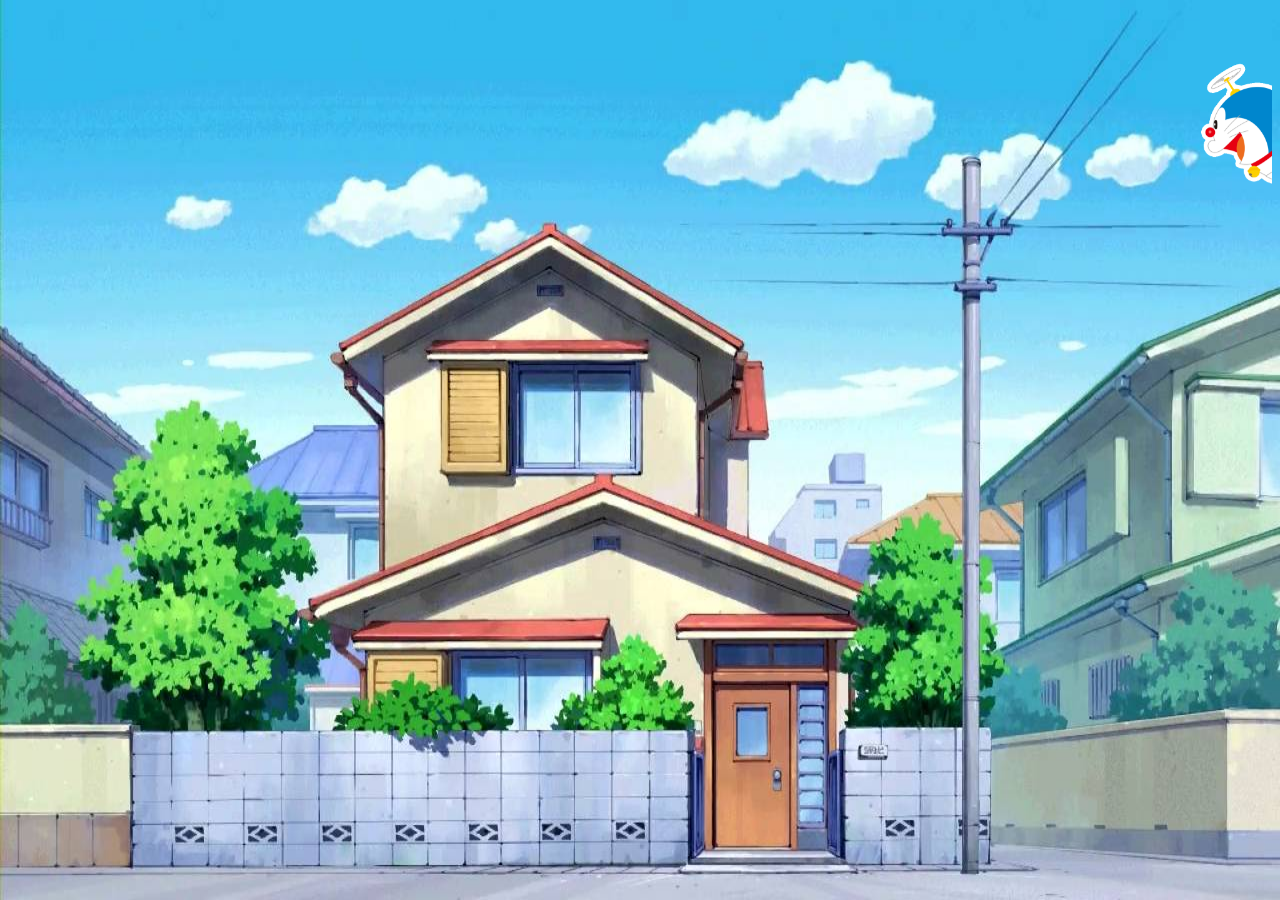
<file: Flying Doraemon/index.html>
<!DOCTYPE html>
<html lang="en">
  <head>
    <meta charset="UTF-8" />
    <meta http-equiv="X-UA-Compatible" content="IE=edge" />
    <meta name="viewport" content="width=device-width, initial-scale=1.0" />
    <title>Fly Doraemon FLy</title>
    <link rel="stylesheet" href="style.css" />
  </head>
  <body>
    <marquee scrollamount=10" direction="left">
      <img width="150px" src="fly.gif"
    </marquee>
  </body>
</html>
</file>
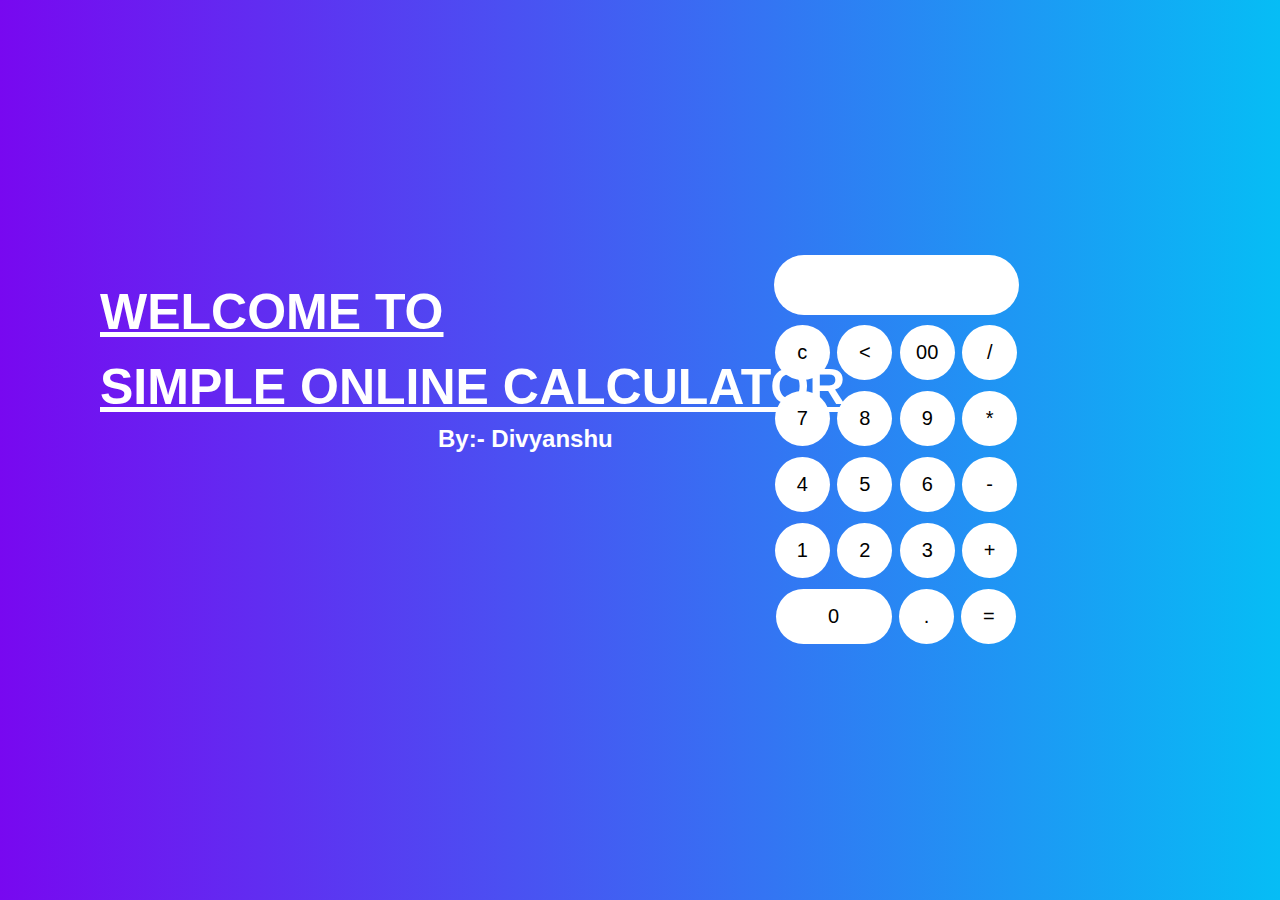
<file: Online Calculator/index.html>
<html>
    <head>
<title>Simple Online Calculator</title>
<link rel="stylesheet" href="style.css">
    </head>

   <body>

    <h1>
      welcome to <br> <br> <br> Simple Online Calculator

    </h1>
    
    <h2>
      By:- Divyanshu
  </h2>

      </div>
   </body> 

    <form name="form1" class="calci" action="index.html" method="POST">
<input type="text" name="answer" id="display">
<br></br>


<input type="button" value="c" onclick="form1.answer.value=''" class="button">


<input type="button"  class= "button"value="<" onclick="form1.answer.value=form1.answer.value.substring(0,form1.answer.value.length*1-1)" >
<input type="button"  class= "button"value="00" onclick="form1.answer.value+='00'">

<input type="button"  class= "operator"value="/" onclick="form1.answer.value+='/'">
<br></br>
<input type="button" class= "button" value="7" onclick="form1.answer.value+='7'">
<input type="button"  class= "button"value="8" onclick="form1.answer.value+='8'">
<input type="button"  class= "button"value="9" onclick="form1.answer.value+='9'">

<input type="button"  class= "operator"value="*" onclick="form1.answer.value+='*'">
<br></br>


<input type="button" class= "button" value="4" onclick="form1.answer.value+='4'">
<input type="button"  class= "button"value="5" onclick="form1.answer.value+='5'">

<input type="button"  class= "button"value="6" onclick="form1.answer.value+='6'">

<input type="button"  class= "operator"value="-" onclick="form1.answer.value+='-'">
<br></br>
<input type="button"  class= "button"value="1" onclick="form1.answer.value+='1'">
<input type="button"  class= "button"value="2" onclick="form1.answer.value+='2'">

<input type="button"  class= "button"value="3" onclick="form1.answer.value+='3'">

<input type="button"  class= "operator"value="+" onclick="form1.answer.value+='+'">
<br></br>

<input type="button" class= "button" value="0" onclick="form1.answer.value+='0'" id="zero">

<input type="button" class= "button" value="." onclick="form1.answer.value+='.'">

<input type="button"  class= "operator" value="=" onclick="form1.answer.value=eval(form1.answer.value)">
 </form>

</html>
</file>
<file: Flying Doraemon/style.css>
body {
  background-image: url(img2.jpg);
  background-size: 100% 100vh;
  background-position: fixed;
}
img {
  margin-top: 50px;
}
</file>
<file: Online Calculator/style.css>
body {
  margin: 0;
  padding: 0;
  line-height: 0.5;
  background: linear-gradient(to right, #7808f0, #06bdf5);
  font-family: sans-serif;
}

.calci {
  width: 500px;
  padding-top: 100px;
  padding-bottom: 100;
  position: absolute;
  top: 50%;
  left: 70%;
  transition: 0.25px;
  transform: translate(-50%, -50%);
  text-align: center;
}
#zero {
  height: 55;
  width: 116;
  font-size: 20;
  font-family: sans-serif;
  font-weight: 300;
}

#display {
  border: none;
  background: white;
  border-radius: 30px;
  width: 245;
  font-size: 20;
  font-family: sans-serif;
  font-weight: 300;
  height: 60;
  margin: auto;
  border: 2px solid white(5, 218, 255, 0.726);
  color: black;
}
.button {
  width: 55;
  height: 55;
  padding-top: -1;
  font-size: 20;
  border: none;
  background: white;
  font-family: sans-serif;
  font-weight: 300;
  border: 0;
  border-radius: 30px;
  margin: 1.5;
  transition: 0.25px;
}

h1 {
  margin-top: 300px;
  margin-left: 100px;
  font-family: sans-serif;

  font-size: 50;

  text-decoration: underline;

  color: white;
  text-transform: uppercase;
  font-weight: 700;
}

h2 {
  color: white;
  margin-top: -1px;
  font-family: sans-serif;
  margin-left: 438px;
}
.operator {
  width: 55;
  height: 55;
  padding-top: -1;
  font-size: 20;
  text-align: center;
  color: black;
  border: none;
  background: white;
  font-family: sans-serif;
  font-weight: 500;
  border: 0;
  border-radius: 30px;
  margin: 1.5;
  transition: 0.25px;
  cursor: pointer;
}

.operator:hover {
  background: #00d9ff;
}
</file>
